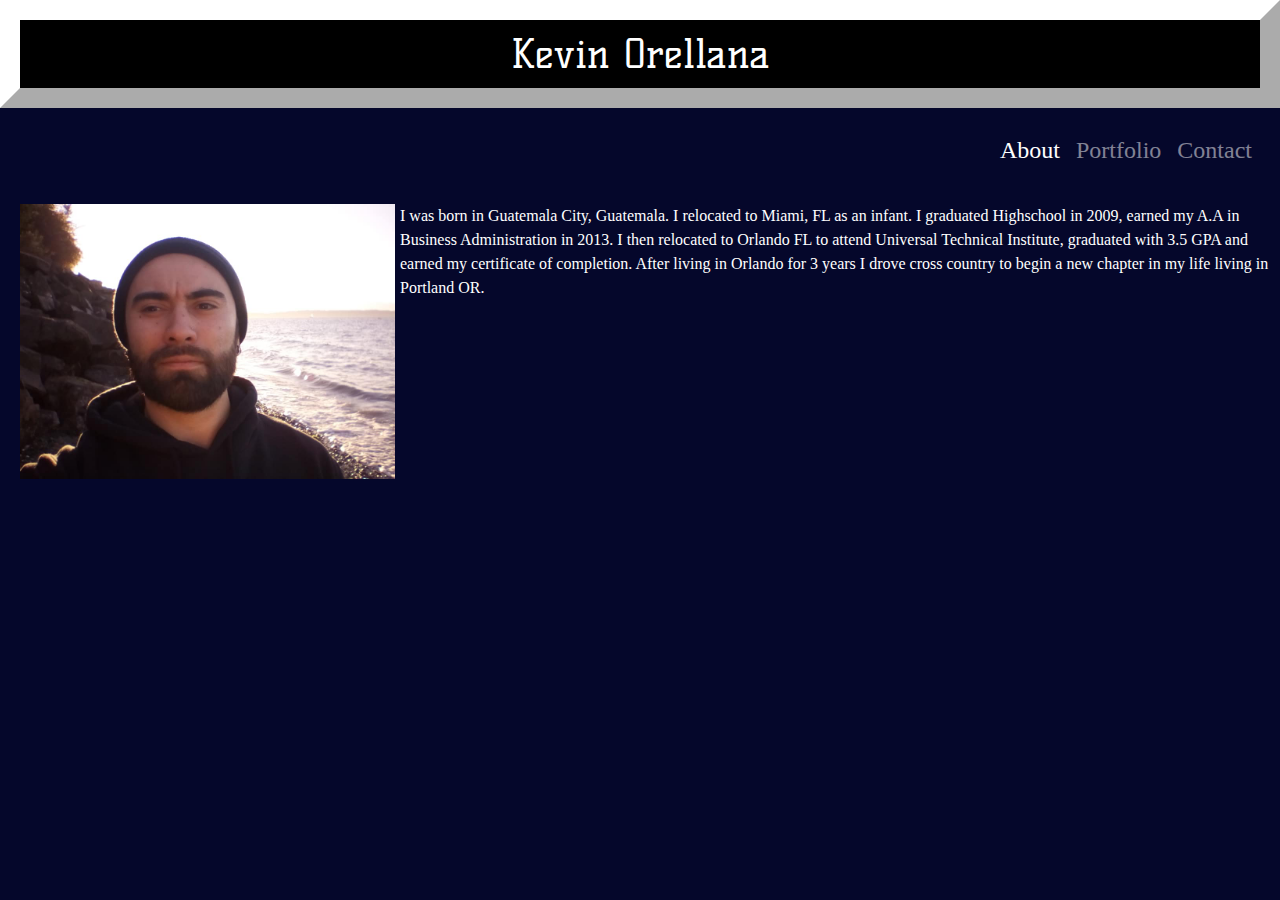
<file: index.html>
<!DOCTYPE html>
<head></head>

<title></title>
<link rel="stylesheet" href="https://maxcdn.bootstrapcdn.com/bootstrap/4.0.0/css/bootstrap.min.css" integrity="sha384-Gn5384xqQ1aoWXA+058RXPxPg6fy4IWvTNh0E263XmFcJlSAwiGgFAW/dAiS6JXm" crossorigin="anonymous">
<link rel="stylesheet" type="text/css" href="bio26.css">
<link rel="materials"  type="text/css,text/html">
<link href="https://fonts.googleapis.com/css?family=Kelly+Slab&display=swap" rel="stylesheet">  
<h1><center>Kevin Orellana</center></h1>
  <nav class="navbar navbar-expand-lg navbar-dark bg-dark">
    <a class="navbar-brand" href="#"></a>
      <div class="navbar-nav">
        <a class="nav-item nav-link active" href="index.html">About<span class="sr-only"></span></a>
        <a class="nav-item nav-link" href="Portfolio.html">Portfolio</a>
        <a class="nav-item nav-link" href="Contact.html">Contact</a>
      </div>
  </nav>
     <img src="./myself3.jpg" alt="myself3" class="mypic" height="200" width="250"/>
        <P>I was born in Guatemala City, Guatemala. I relocated to Miami, FL as an infant. I graduated Highschool in 2009, earned my A.A in Business Administration in 2013.  
            I then relocated to Orlando FL to attend Universal Technical Institute, graduated with 3.5 GPA and earned my certificate of completion.
            After living in Orlando for 3 years I drove cross country to begin a new chapter in my life living in Portland OR.
          </P>
        
    </body>
        
</html>
</file>
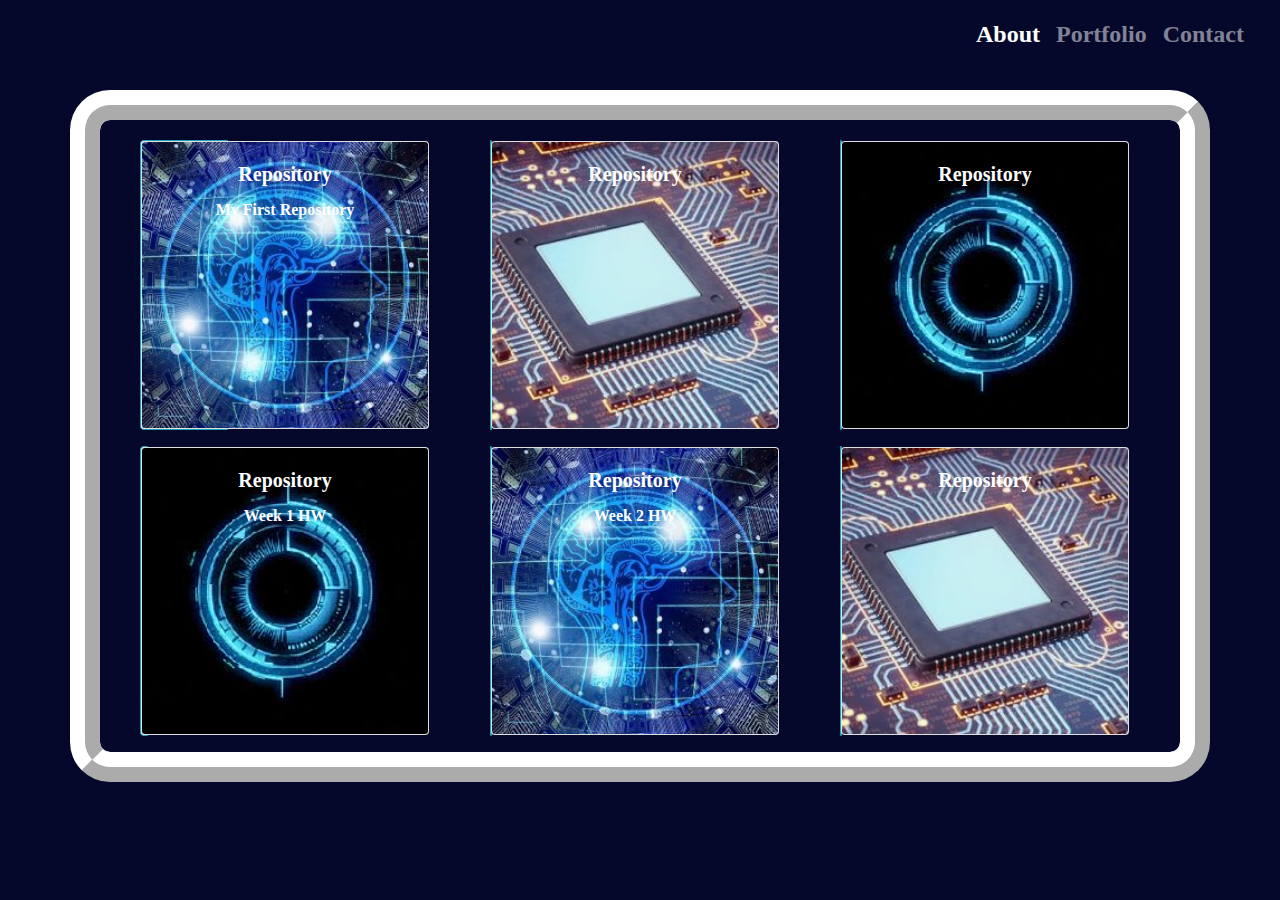
<file: Portfolio.html>
<!DOCTYPE html>
<html lang="en">
<head>
    <meta charset="UTF-8">
    <meta dname="viewport" content="width=device-width, initial-scale=1.0">
    <meta http-equiv="X-UA-Compatible" content="ie=edge">
    <title>Portfolio</title>
    <link rel="stylesheet" href="https://maxcdn.bootstrapcdn.com/bootstrap/4.0.0/css/bootstrap.min.css" integrity="sha384-Gn5384xqQ1aoWXA+058RXPxPg6fy4IWvTNh0E263XmFcJlSAwiGgFAW/dAiS6JXm" crossorigin="anonymous">
    <link rel="stylesheet" type="text/css" href="portfolio.css">
    <link rel="materials"   type="text/css,text/html">

</head>
<body>
  <nav class="navbar navbar-expand-lg navbar-dark bg-dark">
    <a class="navbar-brand" href="#"></a>
      <div class="navbar-nav">
        <a class="nav-item nav-link active" href="index.html">About<span class="sr-only"></span></a>
        <a class="nav-item nav-link" href="Portfolio.html">Portfolio</a>
        <a class="nav-item nav-link" href="Contact.html">Contact</a>
      </div>
  </nav>
  <div class="container">
    <div class="row">
    <div class="col-sm-4">
      <div class="card border-info mb-3" style="max-width: 18rem;">
        <div class="card text-center" style="width: 18rem;">
          <a href="https://github.com/OKevin07/Week1HW.git">
            <img src="icon.jpg" class="card-img" alt="icon"/></a>
      <div class="card-img-overlay">
        <h5 class="card-title">Repository</h5>
        <p class="card-text">My First Repository </p>
      </div>
    </div>
    </div>
    <div class="row">
    <div class="col-sm-4">
      <div class="card border-info mb-3" style="max-width: 18rem;">
        <div class="card text-center" style="width: 18rem;">
          <a href="https://github.com/OKevin07/Week1HW.git">
            <img src="icon2.jpg" class="card-img" alt="icon2"/></a>
      <div class="card-img-overlay">
        <h5 class="card-title">Repository</h5>
        <p class="card-text">Week 1 HW </p>
      </div>
    </div>
    </div>
    <div class="row">
          <div class="col-sm-4">
            <div class="card border-info mb-3" style="max-width: 18rem;">
              <div class="card text-center" style="width: 18rem;">
                <a href="https://github.com/OKevin07/Week1HW.git">
                  <img src="Icon3.jpg" class="card-img" alt="Icon"/></a>
            <div class="card-img-overlay">
              <h5 class="card-title">Repository</h5>
              <p class="card-text"></p>
            </div>
          </div>
          </div>
      <div class="row">
      <div class="col-sm-4">
        <div class="card border-info mb-3" style="max-width: 18rem;">
          <div class="card text-center" style="width: 18rem;">
            <a href="https://github.com/OKevin07/Kevin.git">
              <img src="icon.jpg" class="card-img" alt="icon"/></a>        
              <div class="card-img-overlay">
          <h5 class="card-title">Repository</h5>
          <p class="card-text">Week 2 HW </p>
        </div>
      </div>
      </div>
      <div class="row">
        <div class="col-sm-4">
          <div class="card border-info mb-3" style="max-width: 18rem;">
            <div class="card text-center" style="width: 18rem;">
              <a href="https://github.com/OKevin07/Week1HW.git">
                <img src="icon2.jpg" class="card-img" alt="icon2"/></a>
          <div class="card-img-overlay">
            <h5 class="card-title">Repository</h5>
            <p class="card-text"></p>
          </div>
        </div>
        </div>
      <div class="row">
          <div class="col-sm-4">
            <div class="card border-info mb-3" style="max-width: 18rem;">
              <div class="card text-center" style="width: 18rem;">
                <a href="https://github.com/OKevin07/Week1HW.git">
                  <img src="Icon3.jpg" class="card-img" alt="Icon"/></a>
            <div class="card-img-overlay">
              <h5 class="card-title">Repository</h5>
              <p class="card-text"></p>
            </div>
          </div>
          </div>
    </div class="container">
</body>
</html>
</file>
<file: bio26.css>
h1{
    background-color: black;
    color:white;
    font-family: 'Kelly Slab', cursive;
    border-style: outset;
    border-width: 20px;
    border-color: white;
    padding-bottom: 10px;
    padding-top:10px;
}

body {
    background-color:#05072b;
    color:white;
    font-family:'Times New Roman', Times, serif;
    
    
    
 
}
.navbar-expand-lg {
    margin-left: 75%;
    font-size:x-large;
    background-image: none;
    background-color:#05072b !important;
    border-width: 50px;
}
p {
    padding-top: 20px;
    padding-left: 20px;
}

.mypic{
    float:left;
    flex-wrap: wrap;
    height:300px;
    width:400px;
    padding:5px;
    padding-top: 20px;
    border-radius: 5px;
    border:5px;
    padding-left: 20px;

}
</file>
<file: portfolio.css>
body{
    background-color: #05072b;
    font-family:'Times New Roman', Times, serif;
}
.navbar-expand-lg {
    font-size: x-large;
    background-image: none;
    background-color: #05072b!important;
    padding-bottom: 30px;
    font-weight: bold;
}

.navbar-nav {
    margin-left:75%;
}

.container {
    column-count: 3;
    column-gap: 20px;
    row-gap: 30px;
    padding-top: 20px;
    padding-right: 10px;
    padding-left:40px;
    column-width: 10px;
    border-radius: 40px;
    border-style:ridge;
    border-width: 30px ;
    border-color:white;
}

img {
    max-height:350px;
    max-width:350px;
    border-radius:8px;
    
}
.card-text {
    color:white;
    font-weight: bolder;
}
.card-title{
    color:white;
    font-weight: bold;
}

@media only screen and (max-width:780px) {

.container {
    column-count: 1;
    padding-top: 10px;
    column-width: 150px;

}
}
</file>
